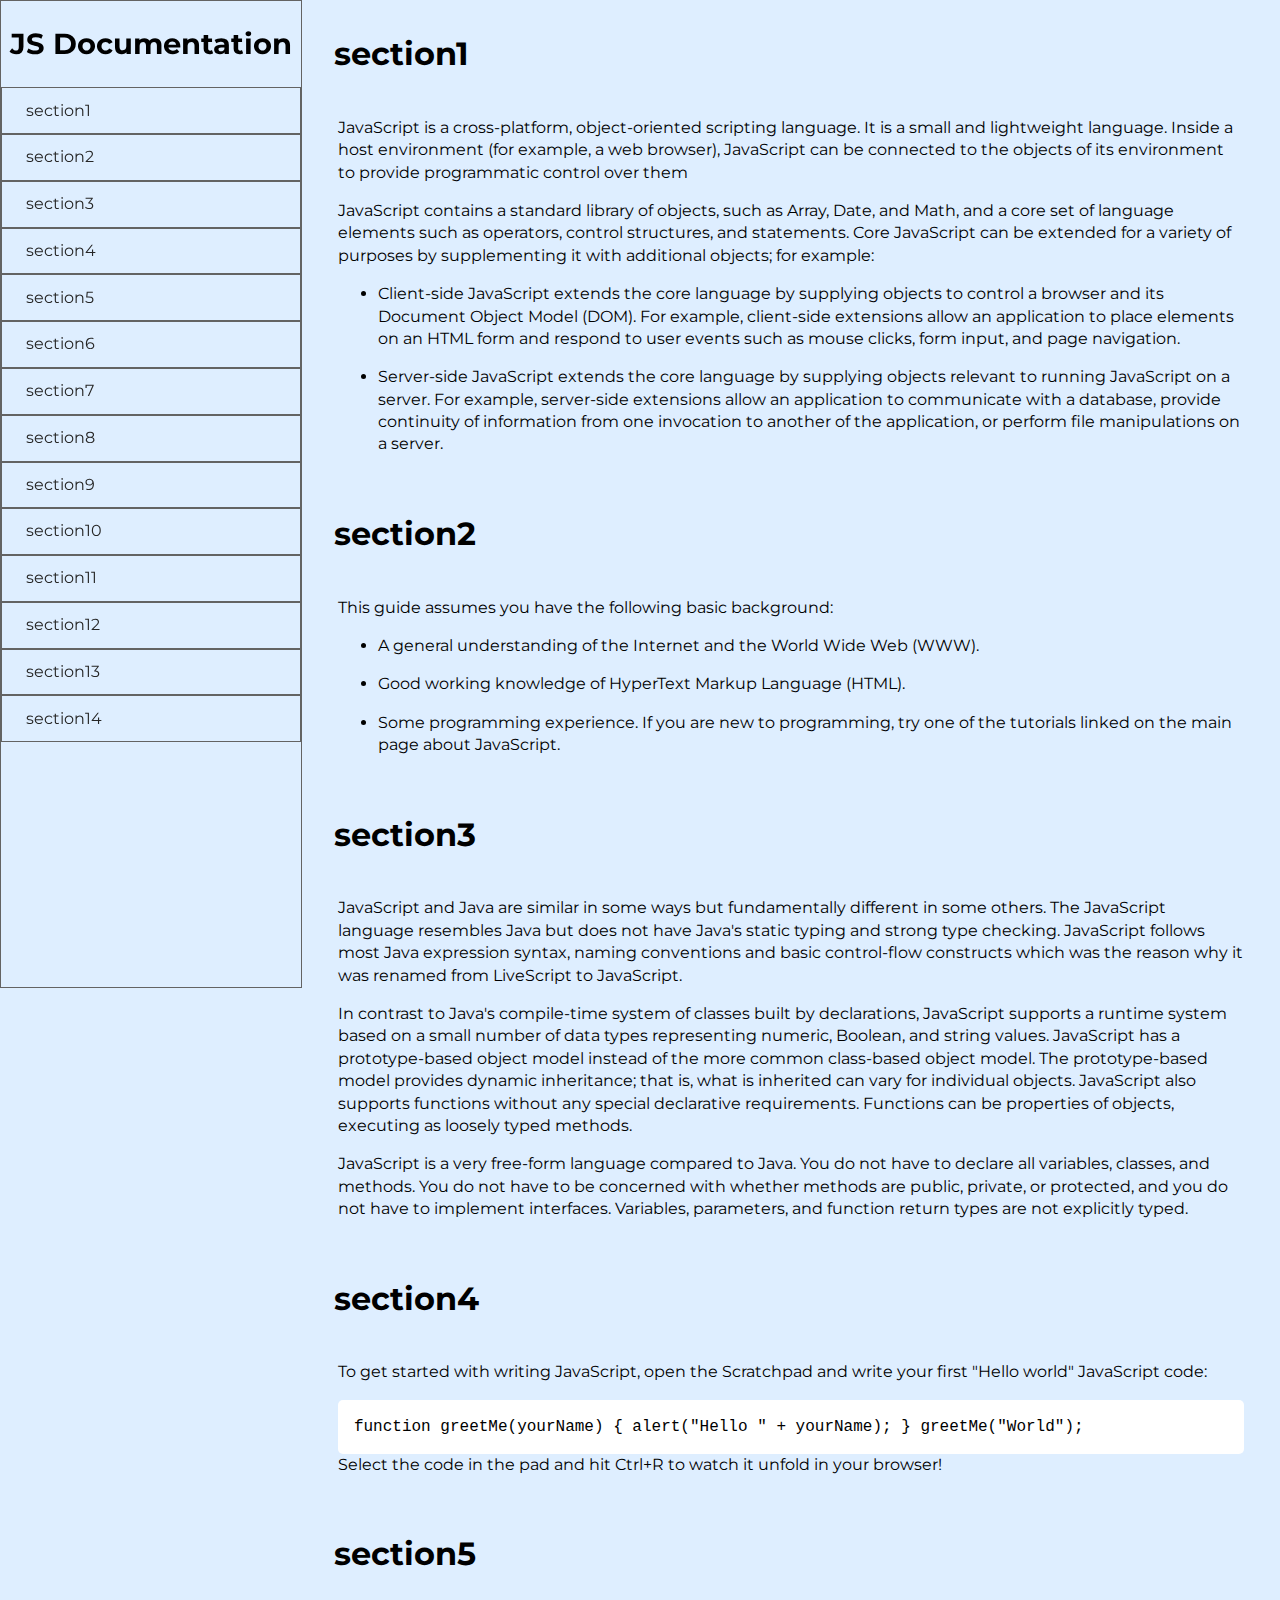
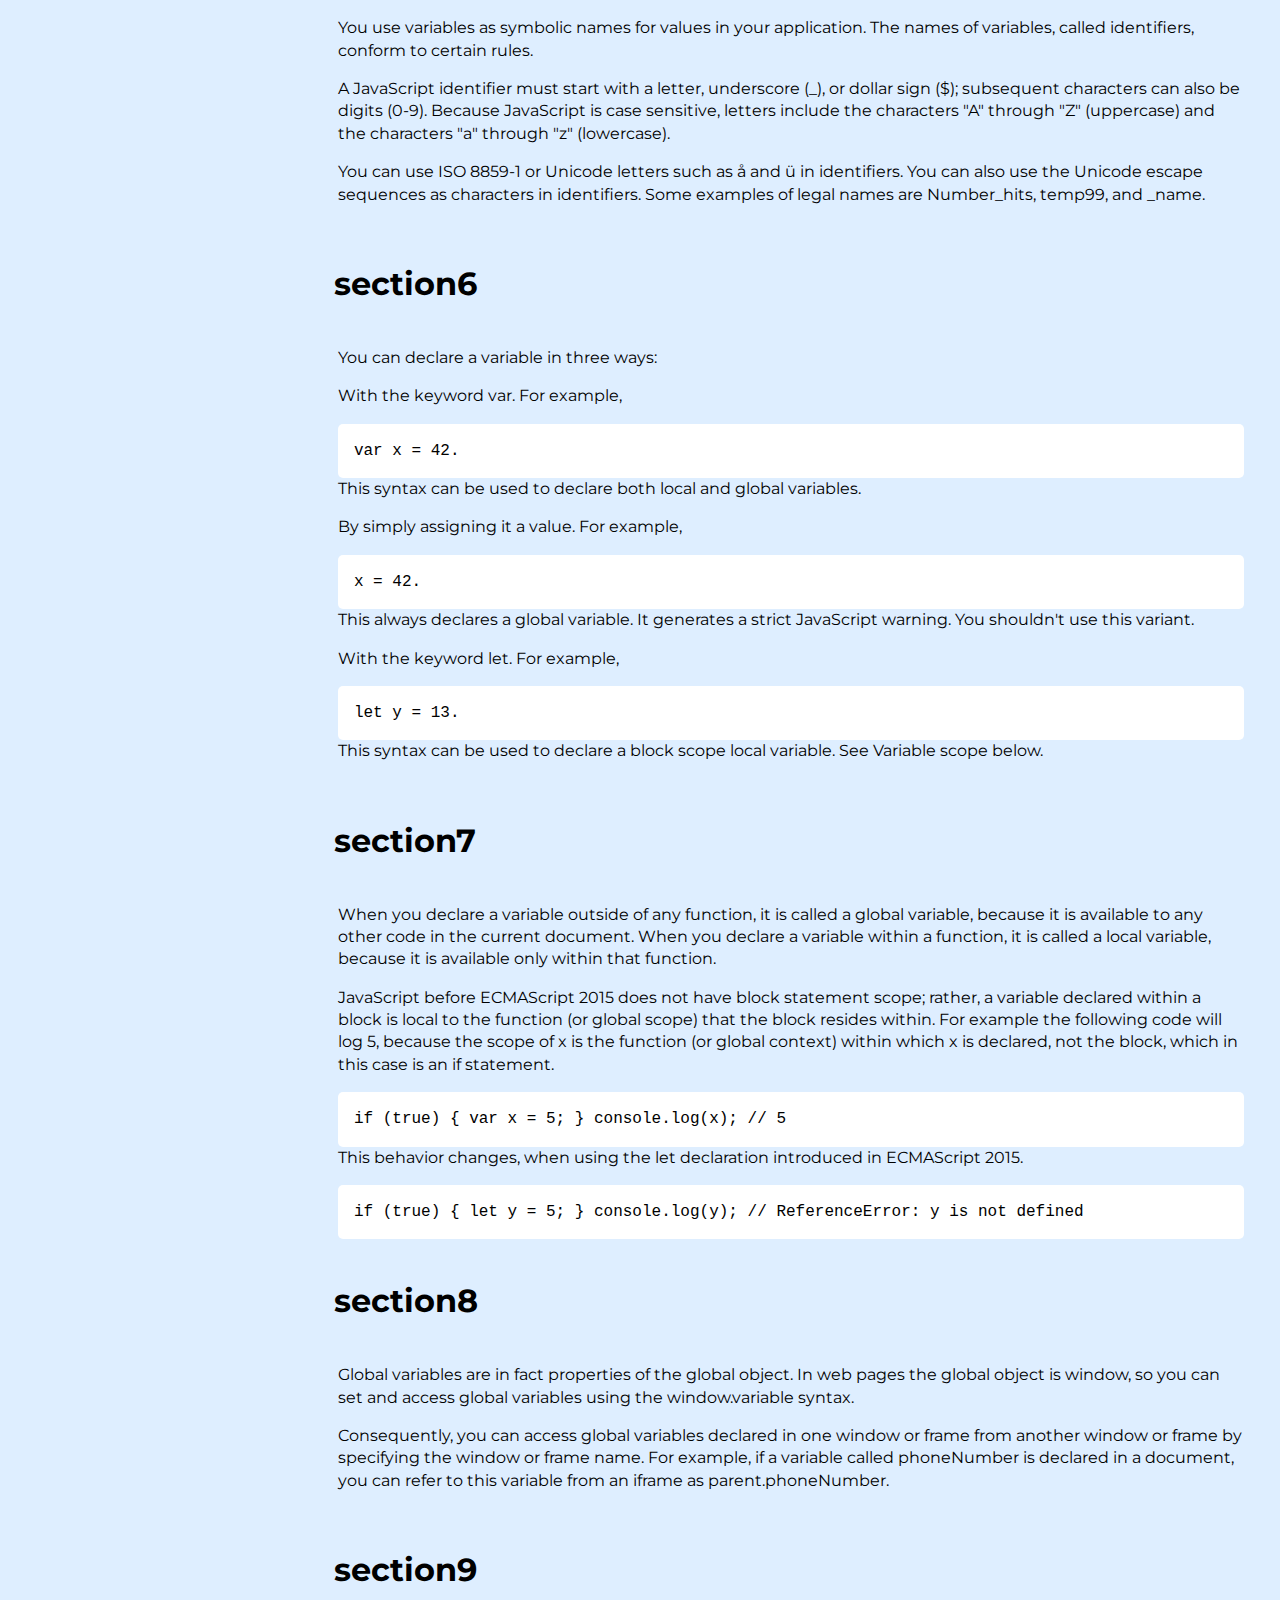
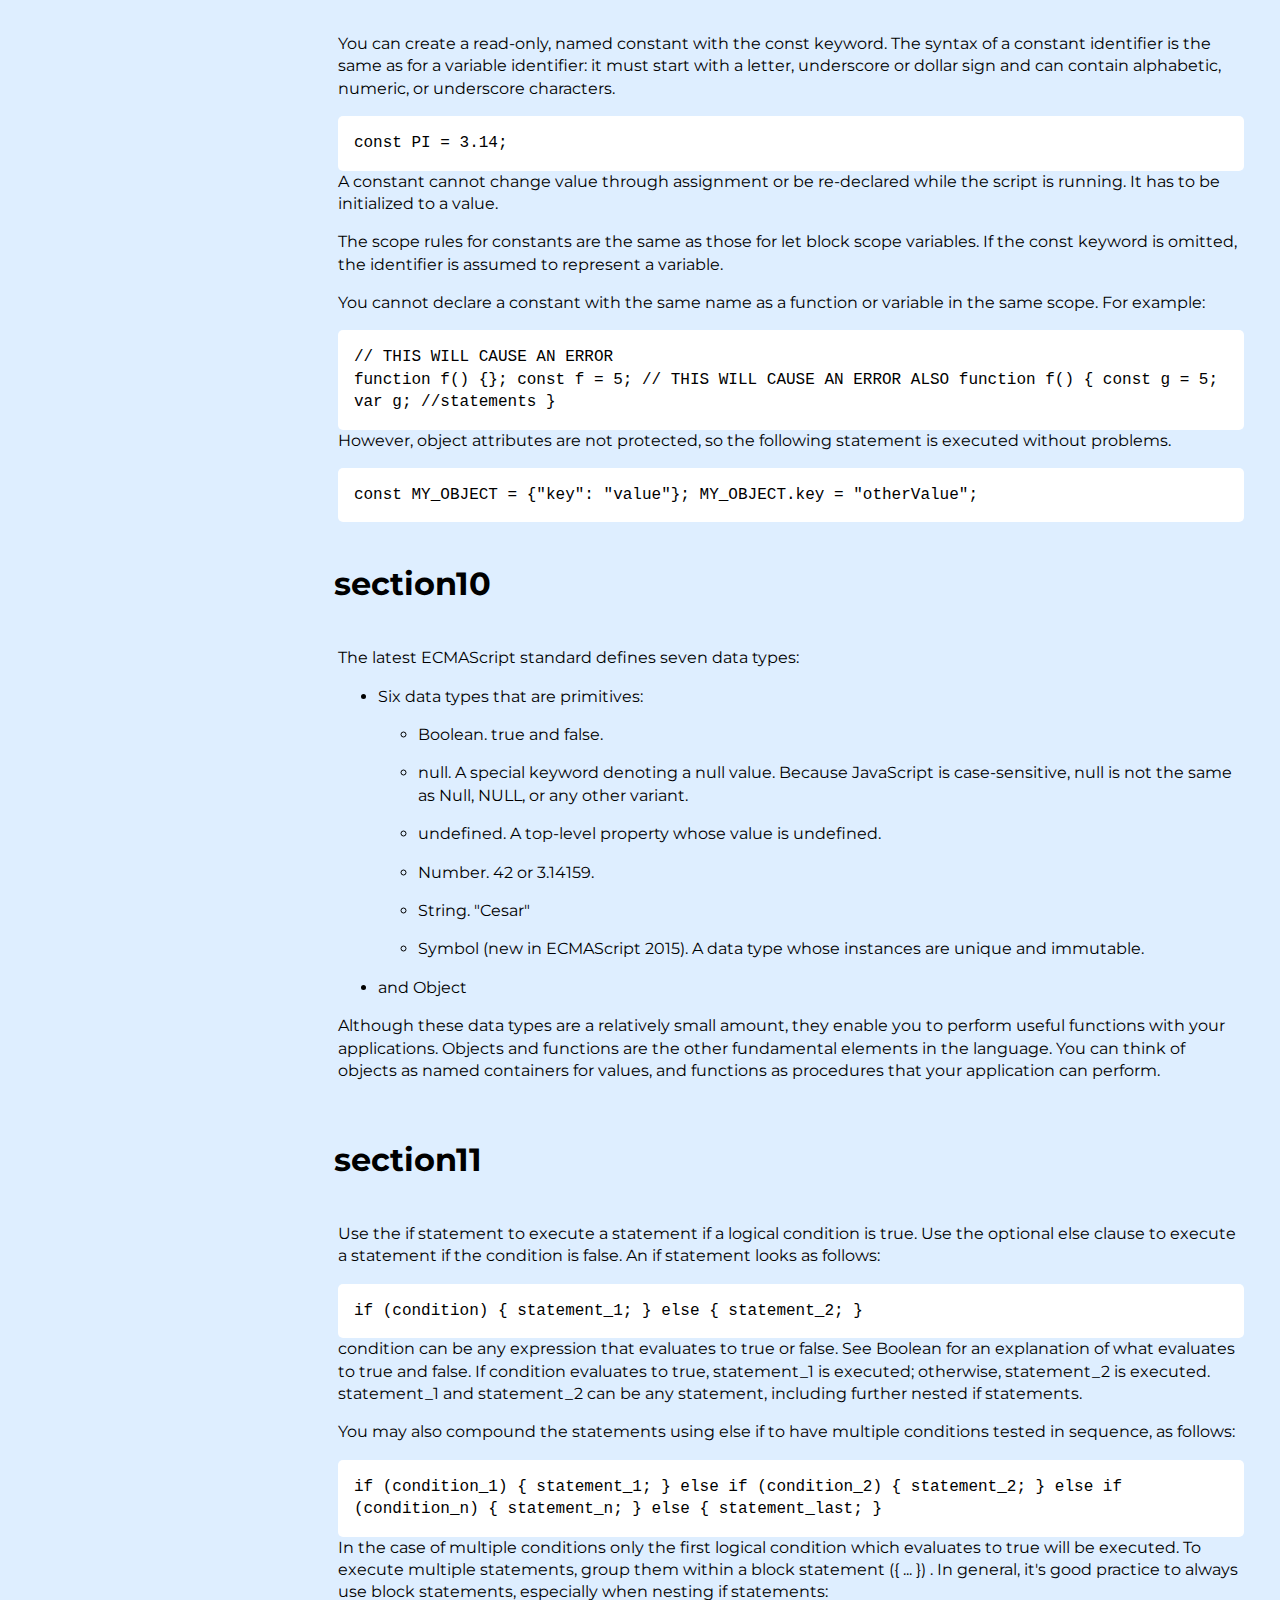
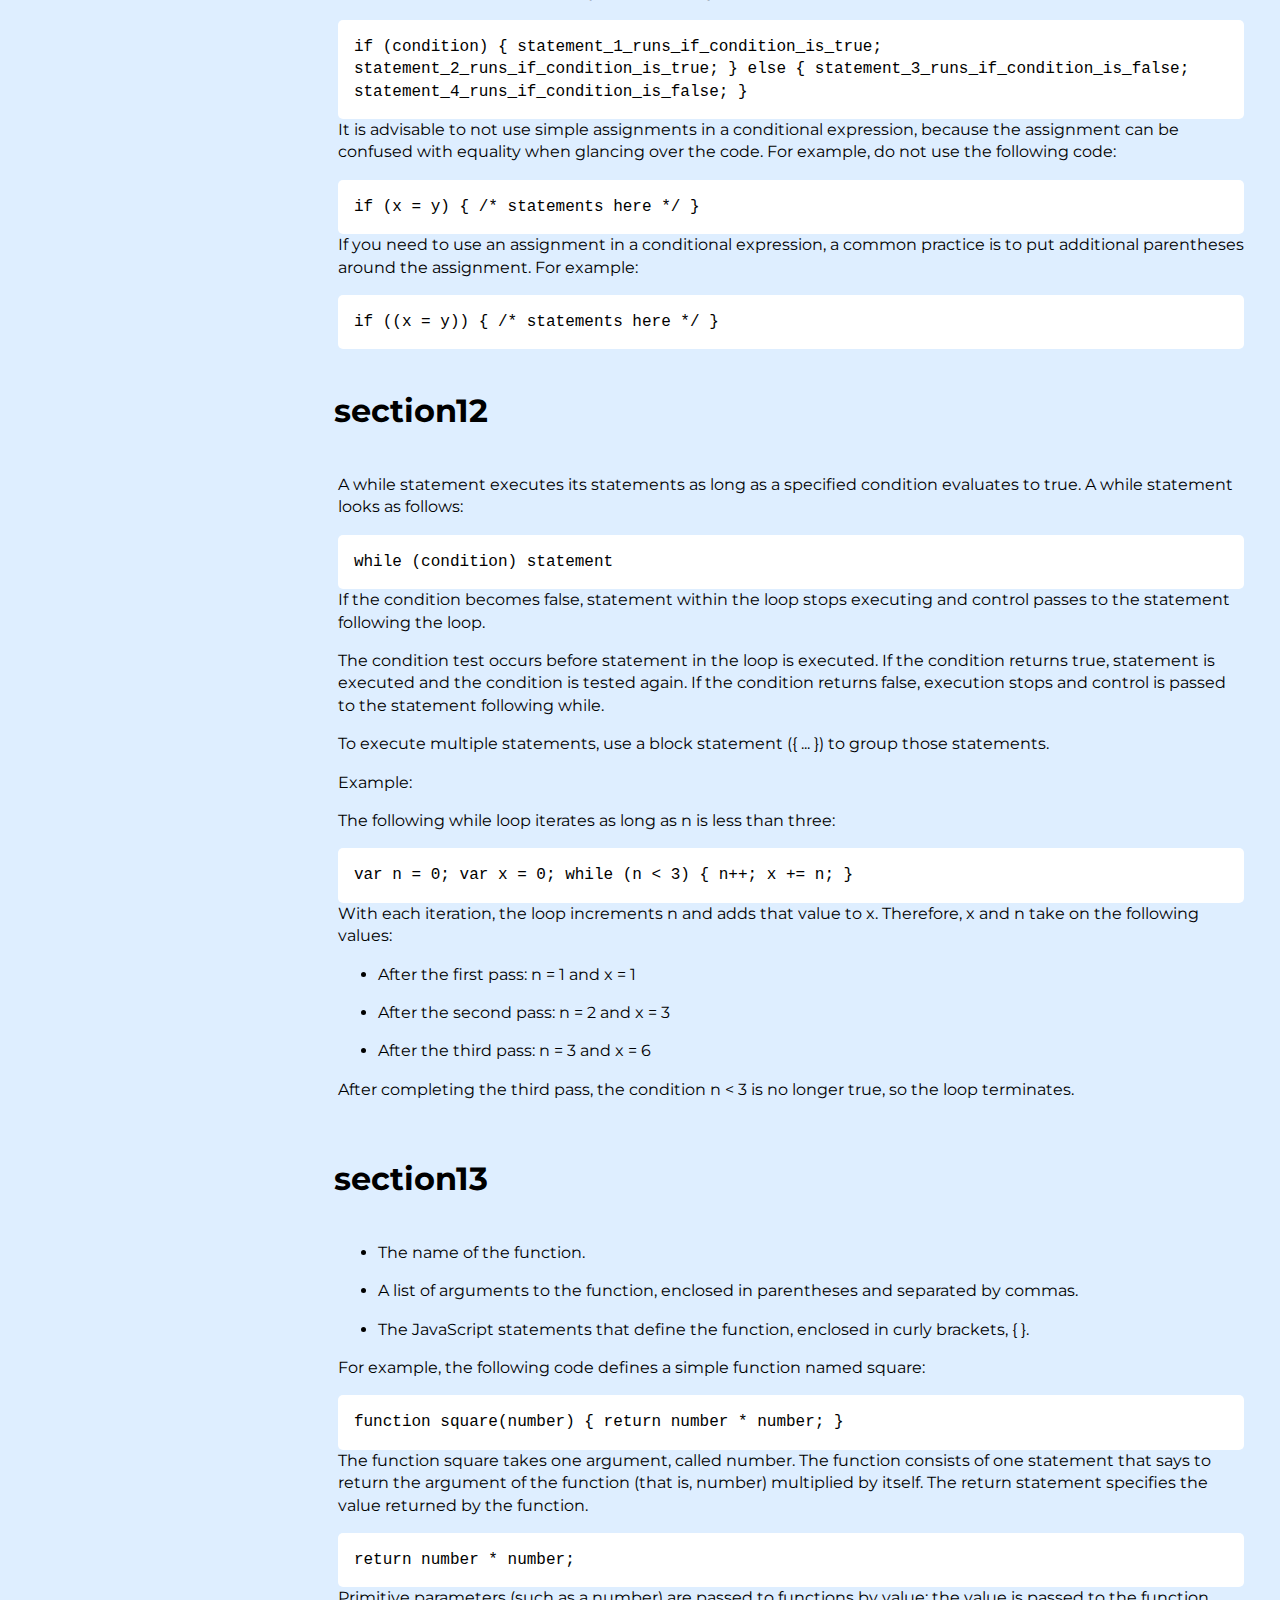
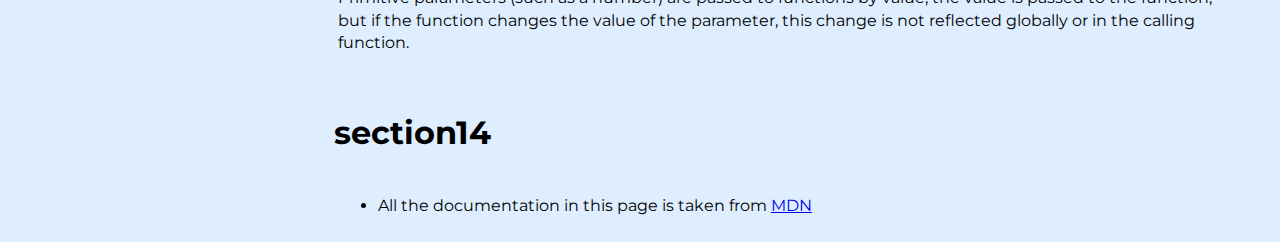
<file: technical-documentation-page/index.html>
<!DOCTYPE html>
<html lang="en">
<head>
  <meta charset="UTF-8">
  <meta http-equiv="X-UA-Compatible" content="IE=edge">
  <meta name="viewport" content="width=device-width, initial-scale=1.0">
  <link rel='stylesheet' href='styles.css'>
  <title>Coding 2: Document</title>
</head>
<body>
  <nav id='navbar' class='navbar' >
    <header>JS Documentation</header>

    <ul>
      <li><a class='nav-link'href="#section1">section1</a></li>
      <li><a class='nav-link' href='#section2'>section2</a></li>
      <li><a class='nav-link' href='#section3'>section3</a></li>
      <li><a class='nav-link' href="#section4">section4</a></li>
      <li><a class='nav-link' href='#section5'>section5</a></li>
      <li><a class='nav-link' href='#section6'>section6</a></li>
      <li><a class='nav-link' href='#section7'>section7</a></li>
      <li><a class='nav-link' href='#section8'>section8</a></li>
      <li><a class='nav-link' href='#section9'>section9</a></li>
      <li><a class='nav-link' href='#section10'>section10</a></li>
      <li><a class='nav-link' href='#section11'>section11</a></li>
      <li><a class='nav-link' href='#section12'>section12</a></li>
      <li><a class='nav-link' href='#section13'>section13</a></li>
      <li><a class='nav-link' href='#section14'>section14</a></li>
      

    </ul>
  </nav>

  <main id='main-doc' class='main-doc'>
 <!--13/16-->

 <!--Introduction-->
    <section id='section1' class='main-section'>
      <header>section1</header>
      <div class='section-description'>
        <p>JavaScript is a cross-platform, object-oriented scripting language.
           It is a small and lightweight language. Inside a host environment
          (for example, a web browser), JavaScript can be connected to the objects
           of its environment to provide programmatic control over them
          </p>
          <p>JavaScript contains a standard library of objects, such as Array,
            Date, and Math, and a core set of language elements such as operators,
            control structures, and statements. Core JavaScript can be extended
            for a variety of purposes by supplementing it with additional objects; for example: 
          </p>
          <ul>
            <li>Client-side JavaScript extends the core language by supplying objects
               to control a browser and its Document Object Model (DOM). For example, 
               client-side extensions allow an application to place elements on an HTML 
               form and respond to user events such as mouse clicks, form input, and page navigation.
           </li>
            <li>Server-side JavaScript extends the core language by supplying objects 
              relevant to running JavaScript on a server. For example, server-side extensions allow
               an application to communicate with a database, provide continuity of information 
               from one invocation to another of the application, or perform file manipulations on
              a server. 
            </li>
          </ul>
      </div>
    </section>

    <!--What you should already know-->
    <section id='section2' class='main-section'>
      <header>section2</header>
      <div class='section-description'>
        <p>This guide assumes you have the following basic background:</p>
        <ul>
          <li>A general understanding of the Internet and the World Wide Web (WWW). </li>
          <li>Good working knowledge of HyperText Markup Language (HTML).</li>
          <li>Some programming experience. If you are new to programming, try one 
            of the tutorials linked on the main page about JavaScript. </li>
        </ul>
      </div>
    </section>

    <!--JavaScript and Java-->
    <section  id='section3'class='main-section'>
      <header >section3</header>
      <div class='section-description'>
        <p>
        JavaScript and Java are similar in some ways but fundamentally different in some others. 
        The JavaScript language resembles Java but does not have Java's static typing and strong type checking. 
        JavaScript follows most Java expression syntax, naming conventions and basic
        control-flow constructs which was the reason why it was renamed from LiveScript to JavaScript.
       </p>
       <p>
        In contrast to Java's compile-time system of classes built by declarations,
        JavaScript supports a runtime system based on a small number of data types representing numeric,
        Boolean, and string values. JavaScript has a prototype-based object model
        instead of the more common class-based object model. The prototype-based model provides 
        dynamic inheritance; that is, what is inherited can vary for individual objects.  
        JavaScript also supports functions without any special declarative requirements. 
        Functions can be properties of objects, executing as loosely typed methods. 
       </p>

       <p>
        JavaScript is a very free-form language compared to Java.
        You do not have to declare all variables, classes, and methods.
        You do not have to be concerned with whether methods are public, private, 
        or protected, and you do not have to implement interfaces. Variables, parameters,
        and function return types are not explicitly typed. 
        </p>
      </div>
    </section>

    <!--Hello world-->
    <section   id='section4' class='main-section'>
      <header>section4</header>
      <div class='section-description'>
        <p>To get started with writing JavaScript, open the Scratchpad and write
           your first "Hello world" JavaScript code: </p>
           <code>
            function greetMe(yourName) { alert("Hello " + yourName); }
            greetMe("World");
          </code>
          <p>Select the code in the pad and hit Ctrl+R to watch it unfold in your browser!</p>
      </div>
    </section>

    <!--Variables-->
    <section class='main-section' id='section5'>
      <header >section5</header>
      <div class='section-description'>
        <p>You use variables as symbolic names for values in your application. 
          The names of variables, called identifiers, conform to certain rules. </p>
        <p>
          A JavaScript identifier must start with a letter, underscore (_), or dollar sign ($);
           subsequent characters can also be digits (0-9). Because JavaScript is case sensitive, 
           letters include the characters "A" through "Z" (uppercase) and the characters "a" 
           through "z" (lowercase). 
        </p>
        <p>
          You can use ISO 8859-1 or Unicode letters such as å and ü in identifiers.
          You can also use the Unicode escape sequences as characters in identifiers.
          Some examples of legal names are Number_hits, temp99, and _name. 
        </p>
      </div>
    </section>

    <!--Declaring variables-->
    <section class='main-section' id='section6'>
      <header >section6</header>
      <div class='section-description'>
        <p>You can declare a variable in three ways: </p>
        <p>With the keyword var. For example, </p>
        <code>var x = 42.</code>
        <p>This syntax can be used to declare both local and global variables. </p>
        <p>By simply assigning it a value. For example, </p>
        <code>x = 42.</code>
        <p>This always declares a global variable. It generates a strict JavaScript warning.
           You shouldn't use this variant.</p>
        <p>With the keyword let. For example,</p>
        <code>let y = 13.</code>
        <p>This syntax can be used to declare a block scope local variable.
          See Variable scope below. </p>
      </div>
    </section>

    <!--Variable scope-->
    <section class='main-section' id='section7'>
      <header >section7</header>
      <div class='section-description'>
        <p>When you declare a variable outside of any function, it is called a global variable,
           because it is available to any other code in the current document.
           When you declare a variable within a function, it is called a local variable,
          because it is available only within that function. 
        </p>
        <p>
        JavaScript before ECMAScript 2015 does not have block statement scope;
          rather, a variable declared within a block is local to the function 
          (or global scope) that the block resides within. 
          For example the following code will log 5, because the scope of x is the function
          (or global context) within which x is declared, not the block, 
          which in this case is an if statement. 
        </p>
        <code>if (true) { var x = 5; } console.log(x); // 5</code>
        <p>This behavior changes, when using the let declaration introduced in ECMAScript 2015. </p>
        <code>if (true) { let y = 5; } console.log(y); // ReferenceError: y is not
          defined</code>
      </div>
    </section>

    <!--Global variables-->
    <section class='main-section' id='section8'>
      <header >section8</header>
      <div class='section-description'>
        <p>
        Global variables are in fact properties of the global object. 
        In web pages the global object is window, so you can set and access 
        global variables using the window.variable syntax. 
        </p>
        <p>
        Consequently, you can access global variables declared in one window 
        or frame from another window or frame by specifying the window or frame name. 
        For example, if a variable called phoneNumber is declared in a document, 
        you can refer to this variable from an iframe as parent.phoneNumber.
        </p>
      </div>
    </section>

    <!--Constants-->
    <section class='main-section' id='section9'>
      <header >section9</header>
      <div class='section-description'>
        <p>
          You can create a read-only, named constant with the const keyword.
           The syntax of a constant identifier is the same as for a variable identifier:
            it must start with a letter, underscore or dollar sign and can contain alphabetic,
            numeric, or underscore characters. 
        </p>
        <code>const PI = 3.14;</code>
        <p>A constant cannot change value through assignment or be re-declared while the script is running.
           It has to be initialized to a value. </p>

        <p>The scope rules for constants are the same as those for let block scope variables. 
          If the const keyword is omitted, the identifier is assumed to represent a variable. </p>

        <p>You cannot declare a constant with the same name as a function or variable
           in the same scope. For example: </p>

        <code>
          // THIS WILL CAUSE AN ERROR <br>function f() {}; const f = 5; // THIS WILL
          CAUSE AN ERROR ALSO function f() { const g = 5; var g; //statements
          }
        </code>

      <p>However, object attributes are not protected, so the following statement
         is executed without problems. </p>
      <code>const MY_OBJECT = {"key": "value"}; MY_OBJECT.key = "otherValue"; </code>
      </div>
    </section>

    <!--Data types-->
    <section class='main-section' id='section10'>
      <header >section10</header>
      <div class='section-description'>
        <p>The latest ECMAScript standard defines seven data types:</p>
        <ul>
          <li>Six data types that are primitives: </li>
          <ul>
            <li>Boolean. true and false.</li>
            <li>null. A special keyword denoting a null value.
               Because JavaScript is case-sensitive, null is not the same as Null,
                NULL, or any other variant. </li>
            <li>undefined. A top-level property whose value is undefined.</li>
            <li>Number. 42 or 3.14159.</li>
            <li>String. "Cesar"</li>
            <li>Symbol (new in ECMAScript 2015). A data type whose instances are
              unique and immutable.</li>
          </ul>
          <li>and Object</li>
        </ul>
       <p>Although these data types are a relatively small amount, 
         they enable you to perform useful functions with your applications. 
         Objects and functions are the other fundamental elements in the language. 
         You can think of objects as named containers for values, 
         and functions as procedures that your application can perform. </p>
      </div>
    </section>

    <!--if...else statement-->
    <section class='main-section' id='section11'>
      <header >section11</header>
      <div class='section-description'>
        <p>
        Use the if statement to execute a statement if a logical condition is true.
        Use the optional else clause to execute a statement if the condition is false.
          An if statement looks as follows:
        </p>
           <code>if (condition) { statement_1; } else { statement_2; }</code>
        <p>
          condition can be any expression that evaluates to true or false. 
          See Boolean for an explanation of what evaluates to true and false. 
          If condition evaluates to true, statement_1 is executed; otherwise, 
          statement_2 is executed. statement_1 and statement_2 can be any statement, 
          including further nested if statements. 
        </p>
        <p>You may also compound the statements using else if to have multiple 
          conditions tested in sequence, as follows: </p>

          <code>
            if (condition_1) { statement_1; } else if (condition_2) { statement_2;
            } else if (condition_n) { statement_n; } else { statement_last; }
          </code>
      <p>
        In the case of multiple conditions only the first logical condition which
         evaluates to true will be executed. To execute multiple statements, group 
         them within a block statement ({ ... }) . In general, it's good practice 
         to always use block statements, especially when nesting if statements:
      </p>
      <code>
        if (condition) { statement_1_runs_if_condition_is_true;
        statement_2_runs_if_condition_is_true; } else {
        statement_3_runs_if_condition_is_false;
        statement_4_runs_if_condition_is_false; }
      </code>
      <p>It is advisable to not use simple assignments in a conditional expression,
         because the assignment can be confused with equality when glancing over the code.
          For example, do not use the following code: </p>
      
      <code>if (x = y) { /* statements here */ }</code>
      <p>If you need to use an assignment in a conditional expression, 
        a common practice is to put additional parentheses around the assignment. 
        For example: </p>
        <code>
          if ((x = y)) { /* statements here */ }
        </code>
      </div>
    </section>

    <!--while statement-->
    <section class='main-section' id='section12'>
      <header >section12</header>
      <div class='section-description'>
        <p>A while statement executes its statements as long as a specified condition
           evaluates to true. A while statement looks as follows: </p>
        <code>
          while (condition) statement
        </code>
        <p>If the condition becomes false, statement within the loop stops executing 
          and control passes to the statement following the loop. </p>
        <p>The condition test occurs before statement in the loop is executed. If the condition returns true, 
          statement is executed and the condition is tested again. If the condition returns false,
           execution stops and control is passed to the statement following while. </p>
        
        <p>To execute multiple statements, use a block statement ({ ... }) to group those statements. </p>
        <p>Example: </p>
        <p>The following while loop iterates as long as n is less than three:</p>
        <code>
          var n = 0; var x = 0; while (n < 3) { n++; x += n; }
        </code>
        <p>With each iteration, the loop increments n and adds that value to x.
           Therefore, x and n take on the following values: </p>
        <ul>
          <li>After the first pass: n = 1 and x = 1</li>
          <li>After the second pass: n = 2 and x = 3</li>
          <li>After the third pass: n = 3 and x = 6</li>
        </ul>
        <p>After completing the third pass, the condition n < 3 is no longer true,
           so the loop terminates. </p>
      </div>
    </section>

    <!--Function declarations-->
    <section class='main-section' id='section13'>
      <header >section13</header>
      <div class='section-description'>
        <ul>
          <li>The name of the function.</li>
          <li>A list of arguments to the function, enclosed in parentheses and separated by commas. </li>
          <li>The JavaScript statements that define the function, enclosed in curly brackets, { }. </li>
        </ul>
        <p>For example, the following code defines a simple function named square:</p>
        <code>
          function square(number) { return number * number; }
        </code>
        <p>The function square takes one argument, called number. 
          The function consists of one statement that says to return the argument of the function
           (that is, number) multiplied by itself. 
           The return statement specifies the value returned by the function. </p>
        <code>
          return number * number;
        </code>

        <p>Primitive parameters (such as a number) are passed to functions by value;
           the value is passed to the function, but if the function changes the value of the parameter, 
           this change is not reflected globally or in the calling function. </p>
      </div>
    </section>

    <!--Reference-->
    <section class='main-section' id='section14'>
      <header >section14</header>
      <div class='section-description'>
        <ul>
          <li>All the documentation in this page is taken from <a href='https://developer.mozilla.org/en-US/docs/Web/JavaScript/Guide'>MDN</a></li>
        </ul>
      </div>
    </section>
  </main>
</body>
<script src='https://cdn.freecodecamp.org/testable-projects-fcc/v1/bundle.js'></script>
</html>
</file>
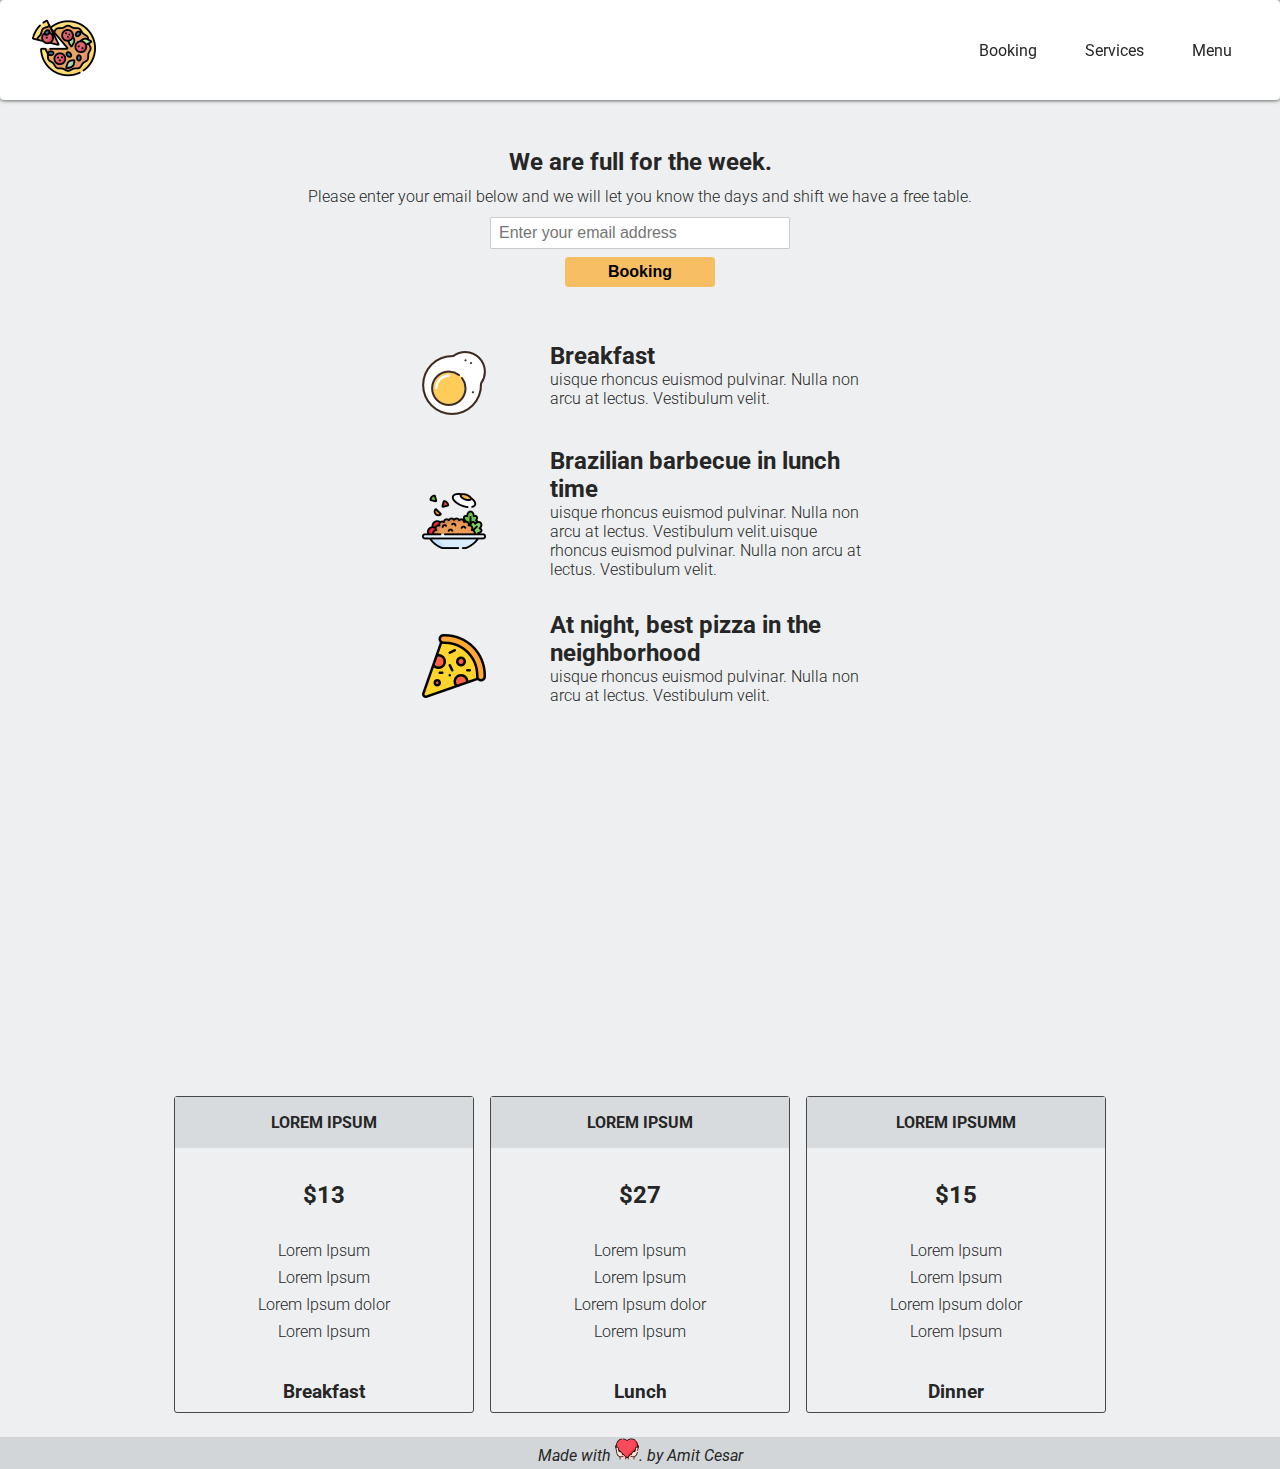
<file: landing-page/product-page.html>
<!DOCTYPE html>
<html lang="en">
<head>
  <meta charset="UTF-8">
  <meta http-equiv="X-UA-Compatible" content="IE=edge">
  <meta name="viewport" content="width=device-width, initial-scale=1.0">
  <link rel='stylesheet' href='styles.css' />

  <title>Product Landing Page</title>
</head>
<body>
    <header id='header' class='header'>
      <nav id='nav-bar' class='nav-bar'>
       <ul class='navigation'>
        <li ><a class='nav-link' href='#book'><img id='header-img' src='images/pizza.png' ></a></li>
        <li><a class='nav-link' href='#book'>Booking</a></li>
        <li ><a class='nav-link' href='#service'>Services</a></li>
        <li ><a class='nav-link' href='#menu'>Menu</a></li>
       </ul>
      </nav>
    </header>

    <section id='book' class='book' >
      <h2 id='#book-section'class='book-header title'>We are full for the week. </h2>
      <p class='book-header subtitle'>Please enter your email below and we will let you know the days and shift we have a free table. </p> 
      
      <form id='form' action="somelink">
        <input id='email' type='email' name='email' class='email-reservation'  placeholder="Enter your email address" required>
        <input id='submit' type="submit" class='button-submit' value='Booking'>
      </form>
    </section>

    <section id='service' class='service'>
        <div class='service-container'>
          <img src='images/fried-egg.png' />
          <div class='service-text'>
            <h2 >Breakfast</h2>
            <p>uisque rhoncus euismod pulvinar. Nulla non arcu at lectus. Vestibulum velit.</p>
          </div>
        </div>
          
       <div class='service-container'>
        <img src='images/fried-rice.png' />
          <div class='service-text'>
            <h2>Brazilian barbecue in lunch time</h2>
            <p>uisque rhoncus euismod pulvinar. Nulla non arcu at lectus. Vestibulum velit.uisque rhoncus euismod pulvinar. Nulla non arcu at lectus. Vestibulum velit.</p>
          </div>
       </div>

      <div class='service-container'>
        <img src='images/pizza-slice.png' />
        <div class='service-text'>
          <h2>At night, best pizza in the neighborhood</h2>
          <p>uisque rhoncus euismod pulvinar. Nulla non arcu at lectus. Vestibulum velit.</p>
        </div>
      </div>
    </section>

    <section class='video'>
        <div class='video-wrapper' >
          <iframe id='video' width="100%" height="315"
        src="https://www.youtube.com/embed/dYy3jWR2OZY"
         title="YouTube video player" 
         frameborder="0" allow="accelerometer; 
         autoplay; clipboard-write; encrypted-media;
         gyroscope; picture-in-picture" allowfullscreen></iframe>
        </div>
    </section>

    <section id='menu' class='menu'>
      <div class='card-container'>
        <div class='card'>
          <div class='card-header'>LOREM IPSUM</div>
          <h2 class='card-price'>$13</h2>
          
          <div class='card-menu'>
            <p class='card-detail'>Lorem Ipsum</p>
            <p class='card-detail'>Lorem Ipsum</p>
            <p class='card-detail'>Lorem Ipsum dolor</p>
            <p class='card-detail'>Lorem Ipsum</p>
          </div>
          <h3 class='card-subheader'>Breakfast</h3>
        </div>

        <div class='card'>
          <div class='card-header'>LOREM IPSUM</div>
            <h2 class='card-price'>$27</h2>
            <div class='card-menu'>
              <p class='card-detail'>Lorem Ipsum</p>
              <p class='card-detail'>Lorem Ipsum</p>
              <p class='card-detail'>Lorem Ipsum dolor</p>
              <p class='card-detail'>Lorem Ipsum</p>
            </div>
            <h3 class='card-subheader'>Lunch</h3>
          </div>

          <div class='card'>
          <div class='card-header'>LOREM IPSUMM</div>
            <h2 class='card-price'>$15</h2>
            <div class='card-menu'>
              <p class='card-detail'>Lorem Ipsum</p>
              <p class='card-detail'>Lorem Ipsum</p>
              <p class='card-detail'>Lorem Ipsum dolor</p>
              <p class='card-detail'>Lorem Ipsum</p>
            </div>
            <h3 class='card-subheader'>Dinner</h3>
          </div>

      </div>
    </section>
    <footer class='footer'>
      <div>Made with <img src='images/footer-love.png'>. by Amit Cesar </div>
    </footer>
    
</body>
<script id src='https://cdn.freecodecamp.org/testable-projects-fcc/v1/bundle.js'></script>
</html>
</file>
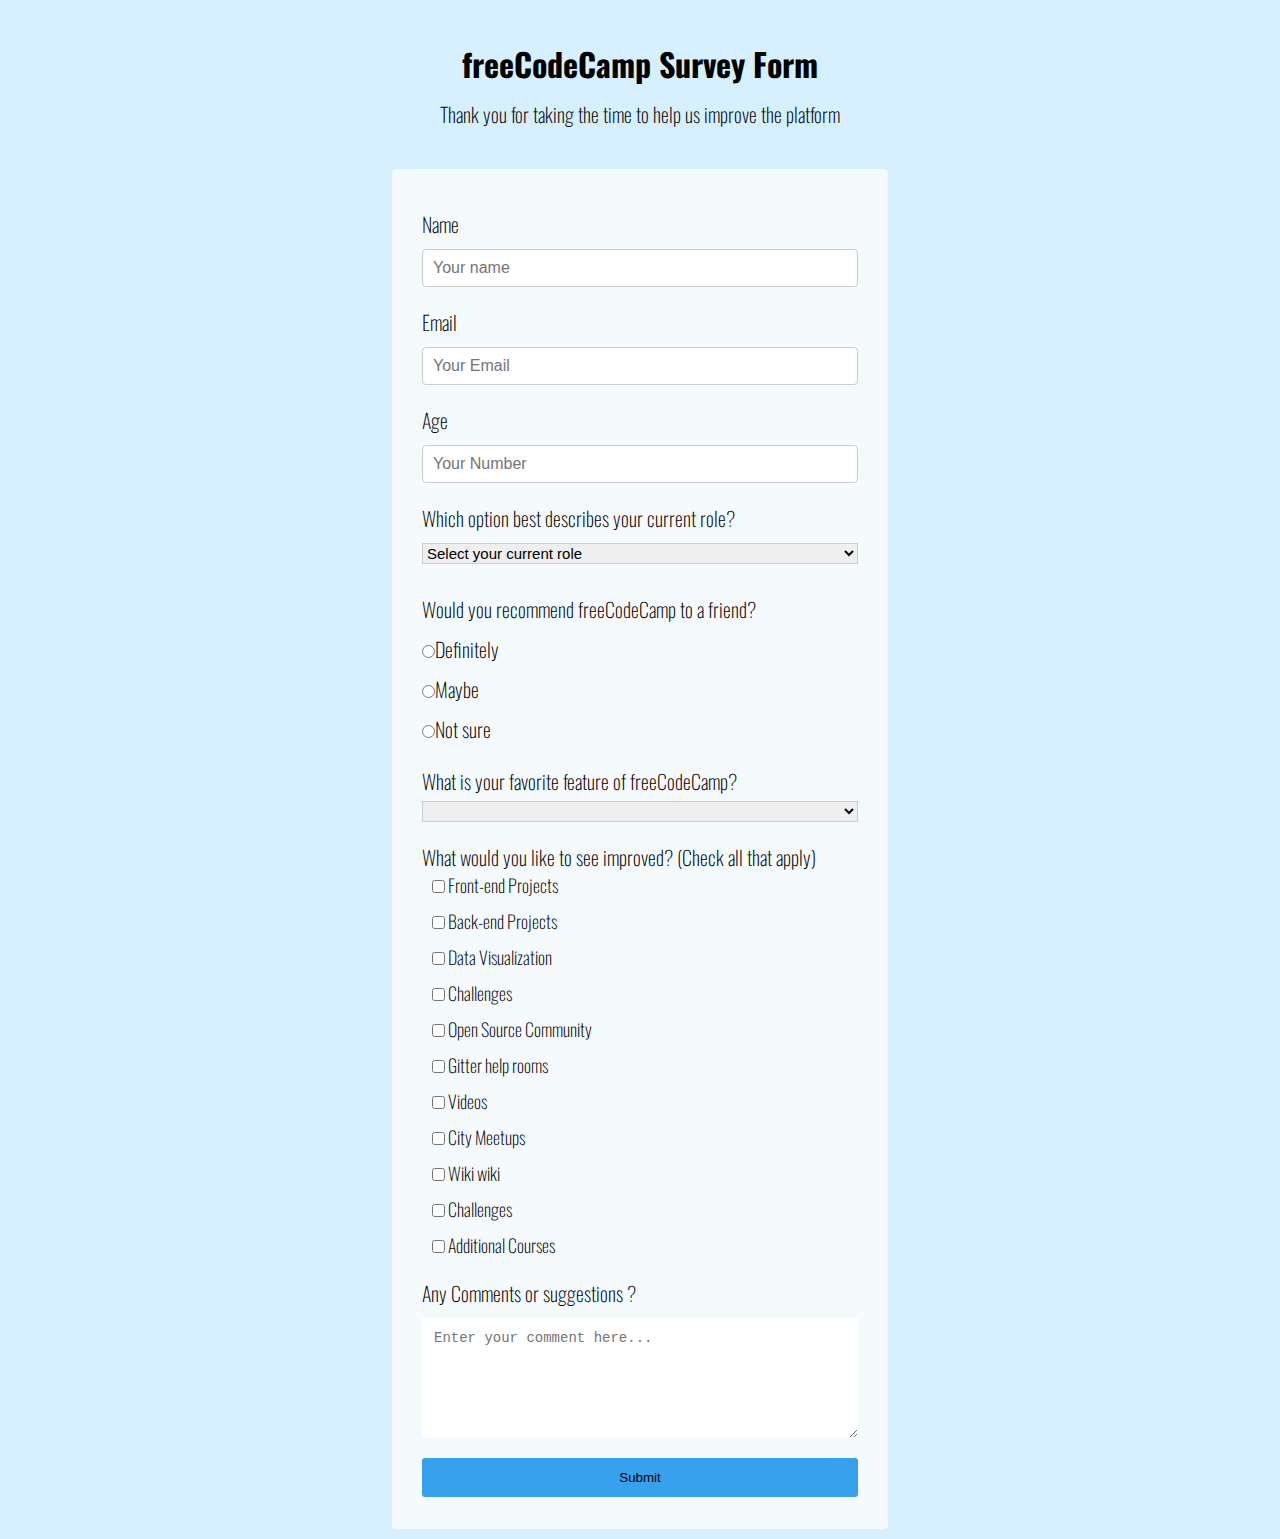
<file: survey-form/survey-form.html>
<!DOCTYPE html>
<html lang="en">
<head>
  <meta charset="UTF-8">
  <meta http-equiv="X-UA-Compatible" content="IE=edge">
  <meta name="viewport" content="width=device-width, initial-scale=1.0">
  <title>Form - FCC</title>
  <link rel='stylesheet' href='styles.css' />
</head>
<body>
  <div class='wrapper'>
    <header class='header'>
      <h1 id='title' class='title'>freeCodeCamp Survey Form</h1>
      <p id='description' class='description'>Thank you for taking the time to help us improve the platform </p>
    </header>

    <form id='survey-form'>
        <div class='form-row '>
          <label id='name-label' for='name'>Name</label>
          <input id='name' name='name' type='text'required placeholder='Your name'/>
        </div>

        <div class='form-row'>
          <label id='email-label' for='email'>Email</label>
          <input id='email' name='emaIl' type='email'required placeholder='Your Email' />
        </div>

        <div class='form-row'>
          <label id='number-label' for='number'>Age</label>
          <input id='number' name='age' type='number'required min="10" max='50' placeholder='Your Number'/>
        </div>

        <div class='form-row'>
          <label for=role id='role'>Which option best describes your current role?</label>
          <select id='dropdown' name='role' id='role'>
            <option disabled='' selected='' value=''>Select your current role</option>
            <option value='student'>Student</option>
            <option value='fulltimejob'>Full Time Job</option>
            <option value='fulltimelearner'>Full Time Leaner</option>
            <option value='prefer-not-to-say'>Prefer no to say </option>
            <option value='other'>Other </option>
          </select>
        </div>

        <div class='form-row'>
          <p>  Would you recommend freeCodeCamp to a friend?</p>
          <label for='recommend-1'>
          <input name='recommend' type='radio' id='recommend-1' value='definitely'/>Definitely 
          </label>
          <label for='recommend-2'>
            <input name='recommend' type='radio' id='recommend-2' value='maybe'/>Maybe 
          </label>
          <label for='recommend-3'>
            <input name='recommend' type='radio' id='recommend-3' value='not-sure'/>Not sure 
          </label>
        </div>

        <div class='legacy-form-row'>
          <label>What is your favorite feature of freeCodeCamp? </label>
          <select>
            <option disabled='' selected='' value='' ></option>
            <option value='student'>Challenges</option>
            <option value='student'>Projects</option>
            <option value='student'>Community</option>
            <option value='student'>Open Source</option>
          </select>
        </div>

        <div class='legacy-form-row'>
          <label >What would you like to see improved? (Check all that apply)</label>
          <label class='checkbox-label' for='front-end'>
            <input  name='user-suggest' type='checkbox' value='front-end' id='front-end'/> Front-end Projects
          </label>
          <label class='checkbox-label' for='back-end'>
            <input  name='user-suggest' type='checkbox' value='back-end' id='back-end'/> Back-end Projects
          </label>
          <label  class='checkbox-label' for='data-visualization'>
            <input  name='user-suggest' type='checkbox' value='data-visualization' id='data-visualization'/> Data Visualization
          </label>
          <label  class='checkbox-label' for='challenges'>
            <input  name='user-suggest' type='checkbox' value='challenges' id='challenges'/> Challenges
          </label>
          <label   class='checkbox-label' for='open-source-comunity'>
            <input  name='user-suggest' type='checkbox' value='open-source-comunity' id='open-source-comunity'/> Open Source Community 
          </label>
          <label  class='checkbox-label' for='gitter-help-rooms'>
            <input name='user-suggest' type='checkbox' value='gitter-help-rooms' id='gitter-help-rooms'/> Gitter help rooms 
          </label>
          <label class='checkbox-label'  for='videos'>
            <input name='user-suggest' type='checkbox' value='videos' id='videos'/> Videos
          </label>
          <label class='checkbox-label' for='city-meetups'>
            <input   name='user-suggest' type='checkbox' value='city-meetups' id='city-meetups'/> City Meetups 
          </label>
          <label class='checkbox-label' for='wiki'>
            <input   name='user-suggest' type='checkbox' value='wiki' id='wiki'/> Wiki wiki
          </label>
          <label class='checkbox-label' for='forum'>
            <input  name='user-suggest' type='checkbox' value='Forum' id='Forum'/> Challenges
          </label>
          <label  class='checkbox-label' for='additional-courses'> 
            <input  name='user-suggest' type='checkbox' value='additional-courses' id='additional-courses'/> Additional Courses  
          </label>
        </div>
      
        <div class='form-row'>
          <p>Any Comments or suggestions ?</p>
          <textarea class='comments' placeholder="Enter your comment here..."></textarea>
        </div>
        
        <div class='form-row'>
          <button id='submit' class='submit'>Submit</button>
        </div>
    </form>
  </div>
</body>
<script src='https://cdn.freecodecamp.org/testable-projects-fcc/v1/bundle.js'></script>
</html>
</file>
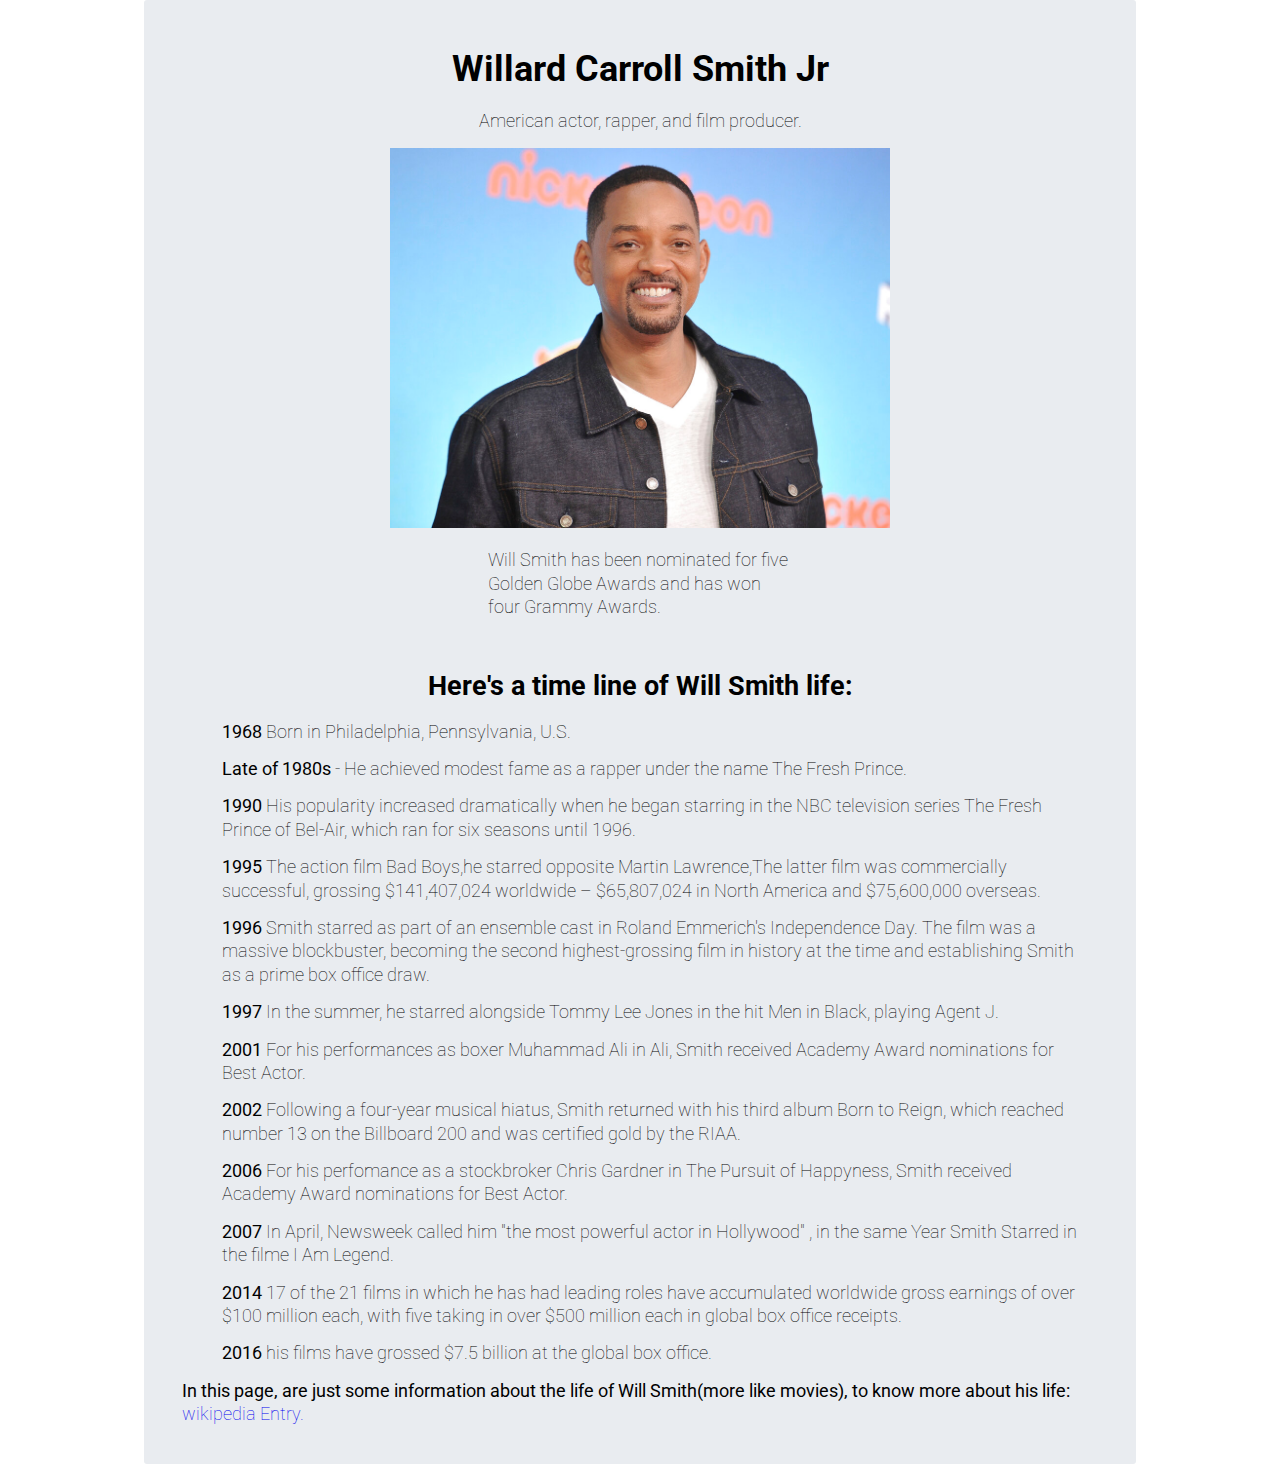
<file: tribute-page/tribute-page.html>
<!DOCTYPE html>
<html lang="en">
<head>
  <meta charset="UTF-8">
  <meta http-equiv="X-UA-Compatible" content="IE=edge">
  <meta name="viewport" content="width=device-width, initial-scale=1.0">
  <link rel='stylesheet' href='styles.css'>
  
  <title>FCC: tribute Page</title>
</head>

<body id='main'>
<div class='page-container'>
    <div class='header-container'>
      <header class='header'>
        <h1 id='title' class='title'>Willard Carroll Smith Jr</h1>
        <div class='subtitle'>American actor, rapper, and film producer.</div>
      </header>
    </div>
 
    <div id='img-div' class='image-div'>
      <img id='image' class='image' 
      src="images/willsmith.jpg"  alt='will' style='max-width: 500px'/>
      <figcaption id='img-caption' class='img-caption'>Will Smith has been nominated for five Golden
        Globe Awards and has won four Grammy Awards.</figcaption>
    </div>

  <div class='tribute-container'>
  <article id='tribute-info'>
    <header class='header'>
      <h2>Here's a time line of Will Smith life: </h2>
    </header>
    <div class='time-line'>
      <ul>
        <li><strong>1968</strong> Born in Philadelphia, Pennsylvania, U.S.</li>
        <li><strong>Late of 1980s</strong> - He achieved modest fame as a rapper 
          under the name The Fresh Prince.</li>
        <li><strong>1990</strong>  His popularity increased dramatically when he 
          began starring in the NBC television series The Fresh Prince of Bel-Air,
           which ran for six seasons until 1996. </li>
        <li><strong>1995</strong>  The action film Bad Boys,he starred opposite Martin Lawrence,The latter film was commercially successful, grossing $141,407,024 worldwide – $65,807,024 in North America and $75,600,000 overseas.</li> 
        <li><strong>1996</strong>  Smith starred as part of an ensemble cast in Roland Emmerich's Independence Day. The film was a massive blockbuster, becoming the second highest-grossing film in history at the time and establishing Smith as a prime box office draw.</li> 
        <li><strong>1997</strong>  In the summer, he starred alongside Tommy Lee Jones in the hit Men in Black, playing Agent J.  </li> 
        <li><strong>2001</strong>  For his performances as boxer Muhammad Ali in Ali, Smith received Academy Award nominations for Best Actor. </li> 
        <li><strong>2002</strong> Following a four-year musical hiatus, Smith returned with his third album Born to Reign, which reached number 13 on the Billboard 200 and was certified gold by the RIAA.</li>
        <li><strong>2006</strong>  For his perfomance as a stockbroker Chris Gardner in The Pursuit of Happyness, Smith received Academy Award nominations for Best Actor.  </li>
        <li><strong>2007</strong>  In April, Newsweek called him "the most powerful actor in Hollywood" , in the same Year Smith Starred in the filme I Am Legend.</li>
        <li><strong>2014</strong>  17 of the 21 films in which he has had leading roles have accumulated worldwide gross earnings of over $100 million each, with five taking in over $500 million each in global box office receipts. </li>
        <li><strong>2016</strong>  his films have grossed $7.5 billion at the global box office. </li>
      </ul>
    </div>
    <footer class='footer'>
      <div class='tribute-link'><strong>In this page, are just some information about the life of Will Smith(more like movies), to know more about
        his life:</strong> <a id="tribute-link" href="https://en.wikipedia.org/wiki/Will_Smith" target="_blank"
         >wikipedia Entry.</a>
      </div>
    </footer>
  </article>
  </div>
</div>
</body>
<script src='https://cdn.freecodecamp.org/testable-projects-fcc/v1/bundle.js'></script>
</html>
</file>
<file: technical-documentation-page/styles.css>
@import url('https://fonts.googleapis.com/css2?family=Montserrat:wght@300&display=swap');

* {
  border: 0;
  margin: 0;
  box-sizing: border-box;
}

body {
  font-family: 'Montserrat', sans-serif;
  font-size: 16px;
  line-height: 1.4;
}

.navbar {
  border: 1px solid #636363;
}

.navbar ul,
.navbar a,
.navbar a:link,
.navbar a:visited {
  text-decoration: none;
  list-style: none;
  color: #262626;
  text-decoration: none;
}

.navbar ul {
  padding: 0;
  height: 210px;
  overflow-y: auto;
}

.navbar header {
  font-weight: bold;
  text-align: center;
  font-size: 1.8rem;
  padding: 0.8em 0;
  margin: 0;
}

.navbar ul a{
  display: block;
  padding: 0.7em 1.5em;
  border: 1px solid #636363;
}

.main-section header {
  padding: 0.45em;
  font-weight: bold;
  font-size: 2rem;
}

.main-section .section-description {
  padding: 0.5em 2.245em;
}

.main-section .section-description p,
.main-section .section-description li {
  padding-bottom: 1em;
}

.main-section code{
  padding: 1em;
  border-radius: 5px;
  background: #fff;
  display: block;
}


/* Tablet */ 
@media only screen and (min-width: 401px) and (max-width: 960px) {
  body{
    background-color: #fff1de;
  }
}

/* Desktop */
@media only screen and (min-width: 815px) {
  body {
    background-color: #deeeff; 
    display: flex;
  }
  
  .navbar{
    position: sticky;
    top: 0;
    left: 0;
    height: 100%;
  }

  .navbar ul {
   
    min-width: 290px;
    width: 300px;
    height: 100vh;
 }

  .main-section header {
    padding: 1em;
  }
 

 
}
</file>
<file: landing-page/styles.css>
@import url('https://fonts.googleapis.com/css2?family=Roboto:wght@100;300;400&display=swap');
* {
  border: 0px;
  margin: 0px;
  box-sizing: border-box;
}

body { 
  font-size: 1rem;
  font-family: 'Roboto', sans-serif;
  font-weight: 300;
  font-style: normal;
  color:  #262626;
  height: 1200px;
  background: #edeff0;
}

.header {
  margin-bottom: 1rem;
  position: sticky;
  top: 0;
  width: 100%;
}

.navigation {
background: #fff;
box-shadow: 0px 0px 4px;
padding: 1rem 0;
margin: 0;
border-radius: 4px;
display: flex;
justify-content: flex-end;
align-items: center;
}

.navigation li {
  list-style: none;
  margin-right: 3rem;
}

.navigation li:first-child {
  margin-right: auto;
  margin-left: 2rem;
}

.navigation a:link,
.navigation a:visited {
  color: #262626;
  font-weight: 400;
  text-decoration: none;
}

.navigation a:hover {
  text-decoration: underline;
}

.book {
 display: flex;
 flex-direction: column;
 flex-flow: column wrap;
 justify-content: center;
 align-items: center;
 padding: 2rem;
}

.book-header {
  margin-bottom: 0.7rem;
}

.book .email-reservation {
  width: 300px;
  border: 1px solid #ccc;
  height: 2rem;
  padding: 0.5rem;
  margin-bottom: 0.5rem;
  font-size: 1em;
  border-radius: 1px;
}

.book .button-submit {
  display: block;
  width: 50%;
  height: 30px;
  margin: auto;
  background: #f7be63;
  font-size: 1em;
  border-radius: 4px;
  font-weight: bold;
}


.service-container {
  padding: 1rem 0;
  border-radius: 4px;
  margin-bottom: 2rem;
  
  display: flex;
  justify-content: center;
  align-items: center;

}

.service-container img {
  display: block;
  margin: 1rem 4rem 0 2rem;
}

.service-container .service-text {
  width: 100%;
  margin-right: 1rem;
}

.video-wrapper {
  margin: 1rem 0;
}


.card-container {
  display: flex;
  flex-direction: column;
  justify-content: center;
  align-items: center;
  padding: 1rem 0;
}

.card {
  width: 300px;
  height: 317px;
  border: 1px solid #46484a;
  border-radius: 3px;
  margin: 0.5rem;
  

  display: flex;
  flex-flow: column wrap;
  justify-content: space-between;
  align-items: center;
  text-align: center;
}

.card .card-header {
  width: 100%;
  padding: 1em 0;
  margin: 0 auto;
  background: #d7dbde;
  font-weight: bold;
}

.card .card-detail,
.card h3 {
 padding-bottom: 0.5em;
}

.footer {
  font-size: 1rem;
  font-weight: 400;
  font-style: italic;
  background: #d2d6d9;
  text-align: center;
  height: 2em;
}




@media only screen and (min-width: 901px) {

  .menu-container {
    width: 960px;
    margin: 0 auto;
    margin-bottom: 2rem;
  }

  .video-wrapper {
   width: 500px;
   margin: 0 auto;
  }

  .service {
    margin-bottom: 2rem;
  }

  .service-container {
    margin: 0 auto;
    width: 500px;
  }
  
  .card-container{
    padding: 1em;
  
    display: flex;
    flex-direction: row;
  }

  
}
</file>
<file: survey-form/styles.css>
@import url('https://fonts.googleapis.com/css2?family=Oswald:wght@200;300&display=swap');
 
 * {
  border: 0;
  margin: 0;
  box-sizing: border-box;
 }

 body {
  font-size: 18px;
  font-family: 'Oswald', sans-serif;
  font-weight: 200;
  background: #d6f0ff;
  display: flex;
  justify-content: center;
  align-items: center;
  padding: 10px;
 }

 .wrapper header {
  display: flex;
  flex-flow: column wrap;
  align-items: center;
  padding: 10px;
  margin: 20px;
 }

.wrapper header .title {
  font-size: 32px;
}
.wrapper header  .description {
  margin-top: 12px;
}

.wrapper form {
  background: #f5fafd;
  max-width: 700px;
  width: 100%;
  padding: 20px 30px;
  border-radius: 4px;
}

.wrapper form .form-row {
  display: flex;
  flex-wrap: wrap;
  justify-content: space-between;
  align-items: flex-start;
  flex-direction: column;
  margin: 20px 0px 12px 0px;
}

.wrapper .form-row label,p ,
.wrapper .legacy-form-row label {
  margin-bottom: 10px;
  font-size: 20px;
}

.wrapper .form-row input[type='text'],
.wrapper .form-row input[type='email'],
.wrapper .form-row input[type='number'] {
  width: 100%;
  height: 38px;
  outline: none;
  border-radius: 4px;
  border: 1px solid #ccc;
  padding-left: 10px;
  font-size: 16px;
} 

.wrapper .form-row select,
.wrapper .legacy-form-row select {
  width: 100%;
  font-size: 15px;
  border: 1px solid #ccc;
  margin-bottom: 10px;
}

.wrapper .form-row select option,
.wrapper .legacy-form-row select {
  font-size: 16px;
}

.wrapper .legacy-form-row {
  border: none;
  margin-bottom: 10px;
}

.wrapper .legacy-form-row .checkbox-label{
  display: block;
  font-size: 18px;
  padding: 0 20px 0 10px;
}

.wrapper .legacy-form-row input[type='radio'] {
  margin-top: 2px;
 float: left;
}

.wrapper .form-row textarea {
  padding: 12px;
  resize: vertical;
  width: 100%;
  height: 120px;
  font-size: 14px;
}

.wrapper .form-row .submit {
  border-radius: 3px;
  padding: 12px;
  width: 100%;
  background: #37a1ed;
  font-weight: 300;
}
</file>
<file: tribute-page/styles.css>
@import url('https://fonts.googleapis.com/css2?family=Roboto:ital,wght@0,100;0,400;1,100&display=swap');

* {
  border: 0px;
  margin: 0px;
  box-sizing: border-box;
}
*, *::before, *::after {
  box-sizing: inherit
}
body {
  display: flex;
  justify-content: center;
  flex-direction: column;
  align-items: center;
  flex-wrap: wrap;
  
  line-height: 1.3;
  font-size: 18px;
  font-family: 'Roboto', Arial, Helvetica, sans-serif;
  font-weight: 100;
  height: 100%;

}
ul,a {
  list-style: none;
  text-decoration: none;
}
img {
  display: block;
}

.page-container {
  display: flex;
  justify-content: center;
  flex-direction: column;
  align-items: center;
  flex-wrap: wrap;
  border-radius: 3px;
  background-color: #e9ecf0;
  width: 100%;
  padding: 16px;
  margin: 26px 26px
}

/*  background-color: #74b3fc; */
.header-container {
  padding: 14px;
}
.header {
  display: flex;
  justify-content: center;
  align-items: center;
  flex-direction: column;
}
.header h1,h2 {
  padding: 8px;
  margin: 8px 0px;
  
}
.image-div {
  display: flex;
  justify-content: center;
  flex-direction: column;
  align-items: center;
  padding: 4px;
 
}

.img-caption {
  padding: 8px;
  margin-top: 12px;
}

.tribute-container {
  padding: 8px;
  margin: 14px;
}

.time-line li {
  margin: 0px 14px 14px 0px;
}


@media only screen and (min-width: 900px) {
  .page-container {
    width: 960px;
    margin: 0 auto;
  }
  .image-div {
    width: 33.3%;
  }
  .header-container {
    height: 100px;

  }
}
</file>
